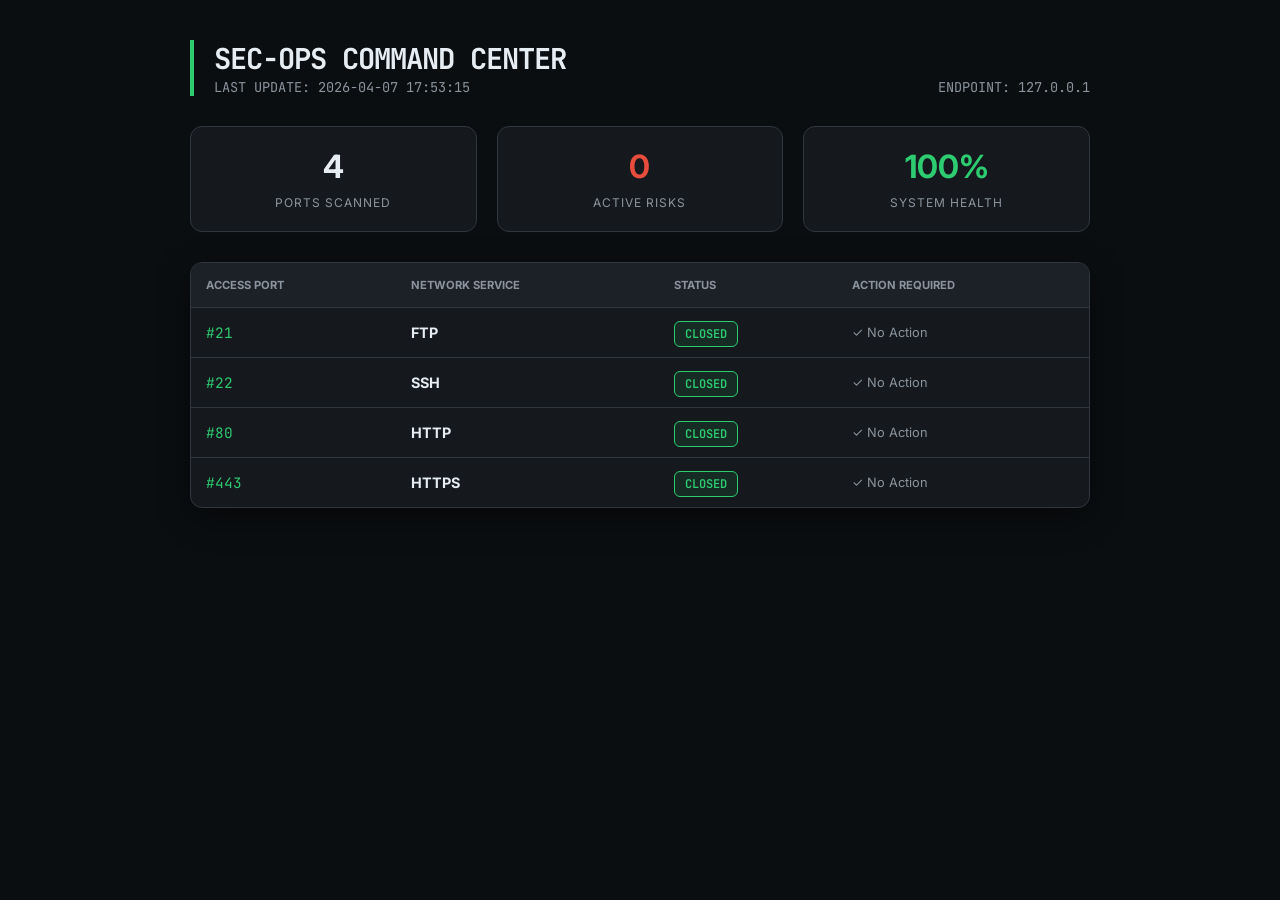
<file: SecOps-Automation/SecOpsThreatCommandCenter.html>
<!DOCTYPE html>
<html lang="en">
<head>
    <meta charset="UTF-8">
    <meta name="viewport" content="width=device-width, initial-scale=1.0">
    <title>SecOps Intelligence Dashboard</title>
    <link href="https://fonts.googleapis.com/css2?family=JetBrains+Mono:wght@400;700&family=Inter:wght@400;600&display=swap" rel="stylesheet">
    
    <style>
        :root {
            --bg: #0b0e11;
            --card-bg: #15191d;
            --accent: #2ecc71; /* ServiceNow Green */
            --danger: #e74c3c;
            --text-main: #e6edf3;
            --text-dim: #8b949e;
            --border: #30363d;
        }

        body {
            background-color: var(--bg);
            color: var(--text-main);
            font-family: 'Inter', sans-serif;
            margin: 0;
            padding: 40px 20px;
            display: flex;
            justify-content: center;
        }

        .container {
            width: 100%;
            max-width: 900px;
            animation: fadeIn 0.8s ease-in;
        }

        /* Dashboard Header */
        .header {
            display: flex;
            justify-content: space-between;
            align-items: flex-end;
            margin-bottom: 30px;
            border-left: 4px solid var(--accent);
            padding-left: 20px;
        }

        h1 {
            font-family: 'JetBrains Mono', monospace;
            font-size: 1.8rem;
            margin: 0;
            letter-spacing: -1px;
        }

        .metadata-text {
            color: var(--text-dim);
            font-size: 0.85rem;
            font-family: 'JetBrains Mono', monospace;
        }

      
        .stats-grid {
            display: grid;
            grid-template-columns: repeat(auto-fit, minmax(200px, 1fr));
            gap: 20px;
            margin-bottom: 30px;
        }

        .stat-card {
            background: var(--card-bg);
            border: 1px solid var(--border);
            border-radius: 12px;
            padding: 20px;
            text-align: center;
            transition: transform 0.2s;
        }

        .stat-card:hover { transform: translateY(-5px); border-color: var(--accent); }

        .stat-value { font-size: 2rem; font-weight: 700; display: block; margin-bottom: 5px; }
        .stat-label { color: var(--text-dim); font-size: 0.75rem; text-transform: uppercase; letter-spacing: 1px; }

      
        .table-container {
            background: var(--card-bg);
            border: 1px solid var(--border);
            border-radius: 12px;
            overflow: hidden;
            box-shadow: 0 10px 30px rgba(0,0,0,0.5);
        }

        table { width: 100%; border-collapse: collapse; }
        th { background: #1c2128; color: var(--text-dim); font-size: 0.7rem; text-transform: uppercase; padding: 15px; text-align: left; }
        td { padding: 15px; border-top: 1px solid var(--border); font-size: 0.9rem; }

        .badge {
            padding: 4px 10px;
            border-radius: 6px;
            font-size: 0.75rem;
            font-weight: 600;
            font-family: 'JetBrains Mono', monospace;
        }
        .status-open { background: rgba(231, 76, 60, 0.1); color: var(--danger); border: 1px solid var(--danger); }
        .status-closed { background: rgba(46, 204, 113, 0.1); color: var(--accent); border: 1px solid var(--accent); }

        @keyframes fadeIn { from { opacity: 0; transform: translateY(10px); } to { opacity: 1; transform: translateY(0); } }
    </style>
</head>
<body>

    <div class="container">
        <div class="header">
            <div>
                <h1>SEC-OPS COMMAND CENTER</h1>
                <div class="metadata-text" id="meta-scan-time">System initializing...</div>
            </div>
            <div class="metadata-text" id="meta-target">TARGET: ---</div>
        </div>

        <div class="stats-grid">
            <div class="stat-card">
                <span class="stat-value" id="stat-total">0</span>
                <span class="stat-label">Ports Scanned</span>
            </div>
            <div class="stat-card">
                <span class="stat-value" id="stat-open" style="color: var(--danger);">0</span>
                <span class="stat-label">Active Risks</span>
            </div>
            <div class="stat-card">
                <span class="stat-value" id="stat-health" style="color: var(--accent);">--%</span>
                <span class="stat-label">System Health</span>
            </div>
        </div>

        <div class="table-container">
            <table>
                <thead>
                    <tr>
                        <th>Access Port</th>
                        <th>Network Service</th>
                        <th>Status</th>
                        <th>Action Required</th>
                    </tr>
                </thead>
                <tbody id="table-content">
                    </tbody>
            </table>
        </div>
    </div>

    <script>
        //  fetch and process data
        async function loadDashboard() {
            try {
                const response = await fetch('service_now_payload.json');
                const data = await response.json();

                // 1. Update Header & Stats
                document.getElementById('meta-scan-time').innerText = `LAST UPDATE: ${data.scan_timestamp}`;
                document.getElementById('meta-target').innerText = `ENDPOINT: ${data.target_system}`;
                
                const totalPorts = data.vulnerabilities.length;
                const openPorts = data.vulnerabilities.filter(v => v.state === 'open').length;
                const healthScore = Math.round(((totalPorts - openPorts) / totalPorts) * 100);

                document.getElementById('stat-total').innerText = totalPorts;
                document.getElementById('stat-open').innerText = openPorts;
                document.getElementById('stat-health').innerText = `${healthScore}%`;

              
                const tbody = document.getElementById('table-content');
                tbody.innerHTML = data.vulnerabilities.map(item => `
                    <tr>
                        <td style="font-family: 'JetBrains Mono'; color: var(--accent);">#${item.port}</td>
                        <td><strong>${item.service.toUpperCase()}</strong></td>
                        <td>
                            <span class="badge ${item.state === 'open' ? 'status-open' : 'status-closed'}">
                                ${item.state.toUpperCase()}
                            </span>
                        </td>
                        <td style="color: var(--text-dim); font-size: 0.8rem;">
                            ${item.state === 'open' ? '⚠️ Create ServiceNow Incident' : '✓ No Action'}
                        </td>
                    </tr>
                `).join('');

            } catch (error) {
                console.error("Dashboard error:", error);
                document.querySelector('.header h1').innerText = "DATA SOURCE NOT FOUND";
            }
        }

        loadDashboard();
    </script>
</body>
</html>
</file>
